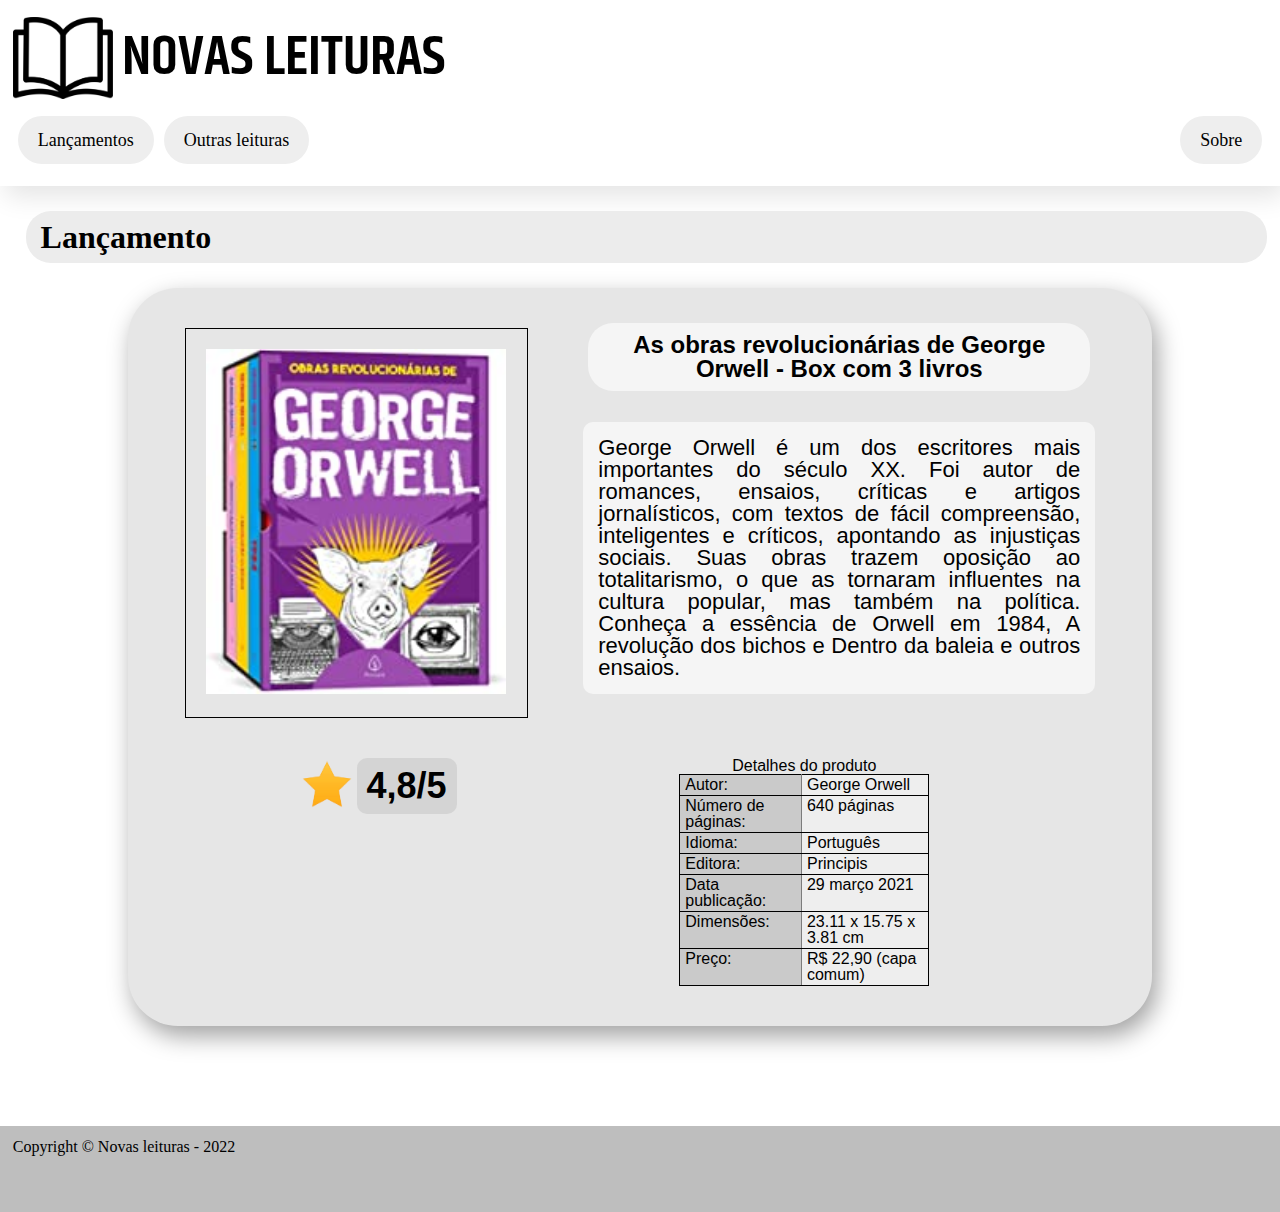
<file: TrabalhoWebDevRodolfoBerwanger/atividade/index.html>
<!DOCTYPE html>
<html lang="pt-br">

<head>
    <meta charset="UTF-8">
    <meta http-equiv="X-UA-Compatible" content="IE=edge">
    <meta name="viewport" content="width=device-width, initial-scale=1.0">
    <title>Título da página</title>
    <link rel="stylesheet" href="_css/reset.css">
    <link rel="stylesheet" href="_css/styles.css">
</head>

<body>

    <!-- Cabeçalho -->

    <header>
        <img src="_images/book-icon.png" alt="">
        <h1> NOVAS LEITURAS </h1> 
    
        <!-- Menu de navegação -->
        <nav class="topnav">
            <ul>
                <li id="lancamento"><a href="index.html">Lançamentos</a></li>
                <li id="outras-leituras"><a href="livros.html">Outras leituras</a></li>
                <li id="sobre"><a href="sobre.html">Sobre</a></li>
            </ul>
        </nav>
    </header>
    
   
    <!-- Conteúdo principal -->

    <h2>Lançamento</h2>

    <main class="livros">
        
        <div style="text-align: center;">
        <figure class="image">
            <img src="_images/lancamento.jpg" alt="none"
            width="300px">
        </figure>
        
        
            <div class="descricao">
                <h3 class="livro">
                    As obras revolucionárias de George Orwell - Box com 3 livros
                </h3>
                <br>
                <p class="texto">
                    George Orwell é um dos escritores mais importantes do século XX. Foi autor de romances, ensaios, críticas e artigos jornalísticos, com textos de fácil compreensão, inteligentes e críticos, apontando as injustiças sociais. Suas obras trazem oposição ao totalitarismo, o que as tornaram influentes na cultura popular, mas também na política. Conheça a essência de Orwell em 1984, A revolução dos bichos e Dentro da baleia e outros ensaios.
                </p>


            </div>
        </div>

        <div style="float: left; margin-left: 17%;">
            <img src="_images/star.png" alt="" width="50px" style="display: inline-block; vertical-align: middle; margin-bottom: 20px;">
            <p class="nota">
                4,8/5
            </p>
        </div>
    
        <!-- Tabela -->
        
        <table class="detalhes">
            <caption>Detalhes do produto</caption>
            <tr>
                <td class="ce">Autor:</td>
                <td class="cd">George Orwell</td>
            </tr>
            <tr>
                <td class="ce">Número de páginas:</td>
                <td class="cd">640 páginas</td>
            </tr>
            <tr>
                <td class="ce">Idioma:</td>
                <td class="cd">Português</td>
            </tr>
            <tr>
                <td class="ce">Editora:</td>
                <td class="cd">Principis</td>
            </tr>
            <tr>
                <td class="ce">Data publicação:</td>
                <td class="cd">29 março 2021</td>
            </tr>
            <tr>
                <td class="ce">Dimensões:</td>
                <td class="cd">23.11 x 15.75 x 3.81 cm</td>
            </tr>
            <tr>
                <td class="ce">Preço:</td>
                <td class="cd">R$ 22,90 (capa comum)</td>
            </tr>
        </table>
        
        

    </main>

        
    <!-- Rodapé -->

    <footer>
        Copyright &copy; Novas leituras - 2022
    </footer>
</body>
</html>
</file>
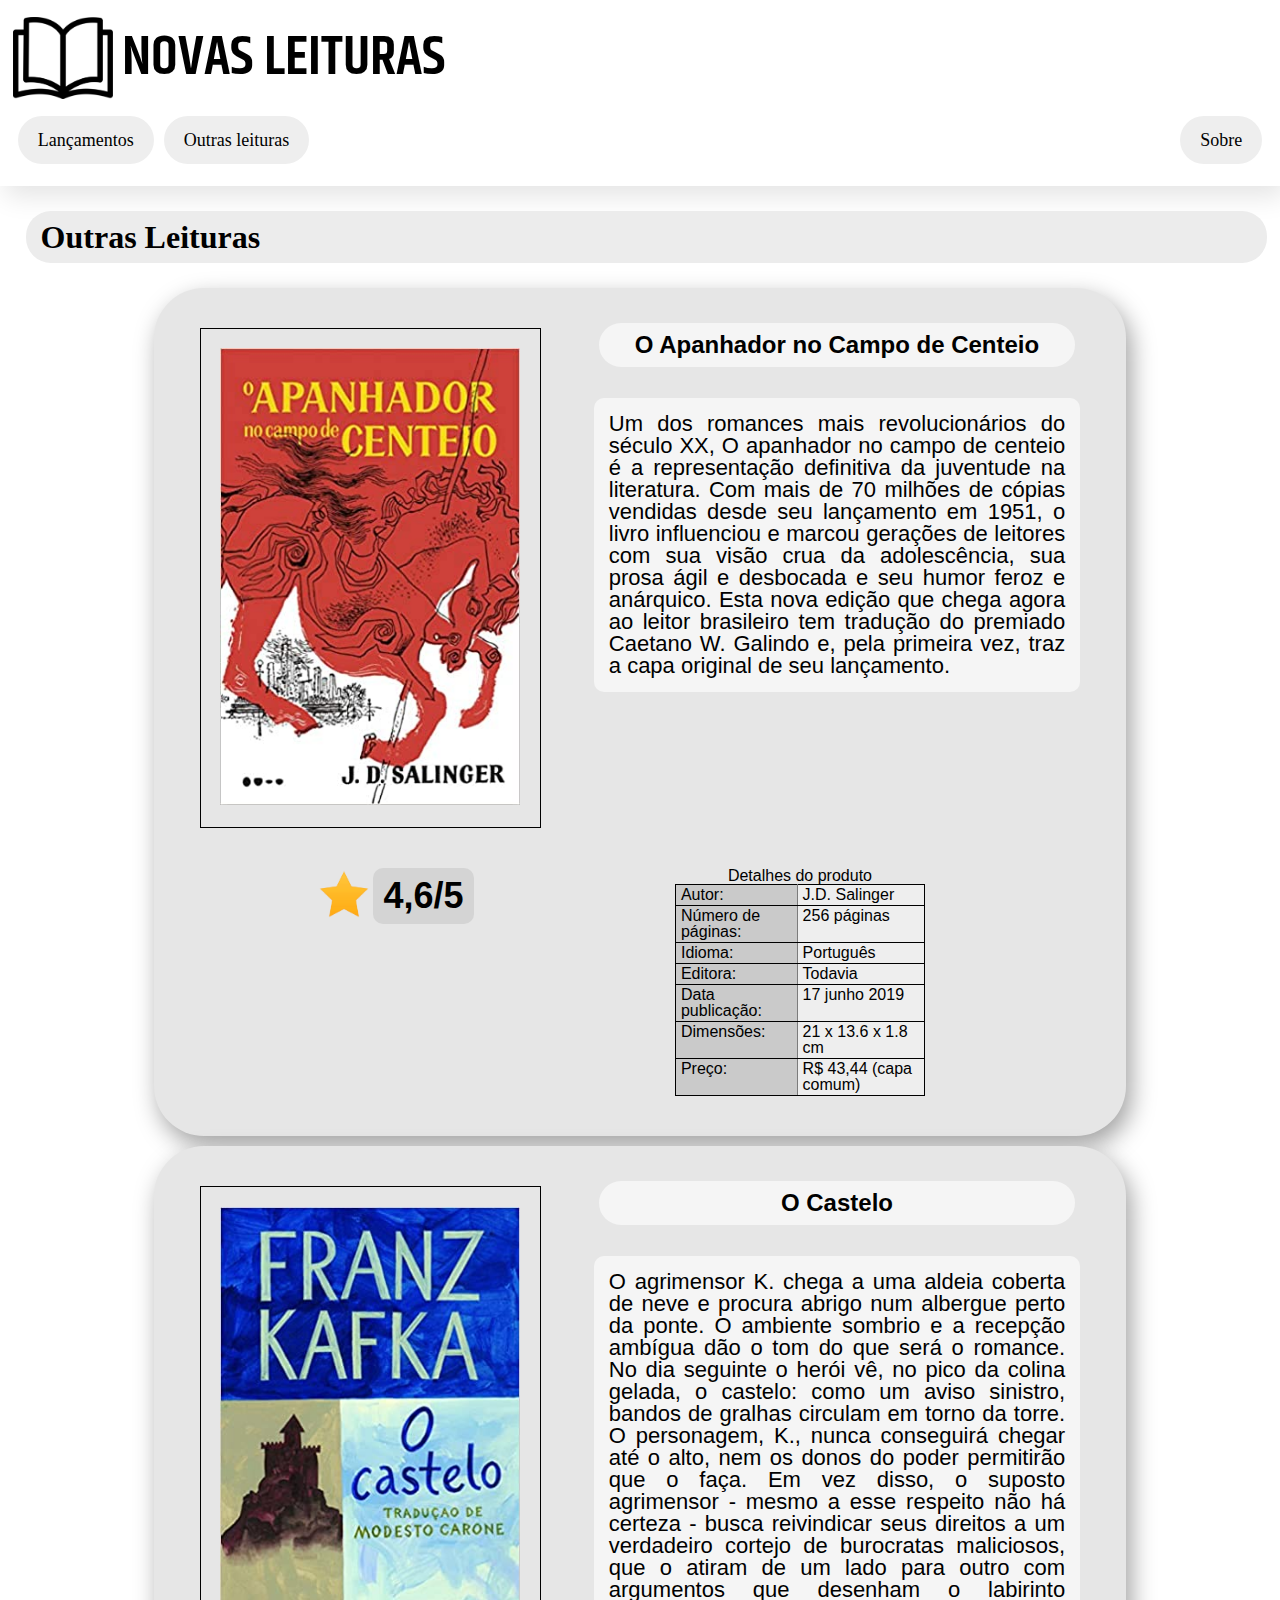
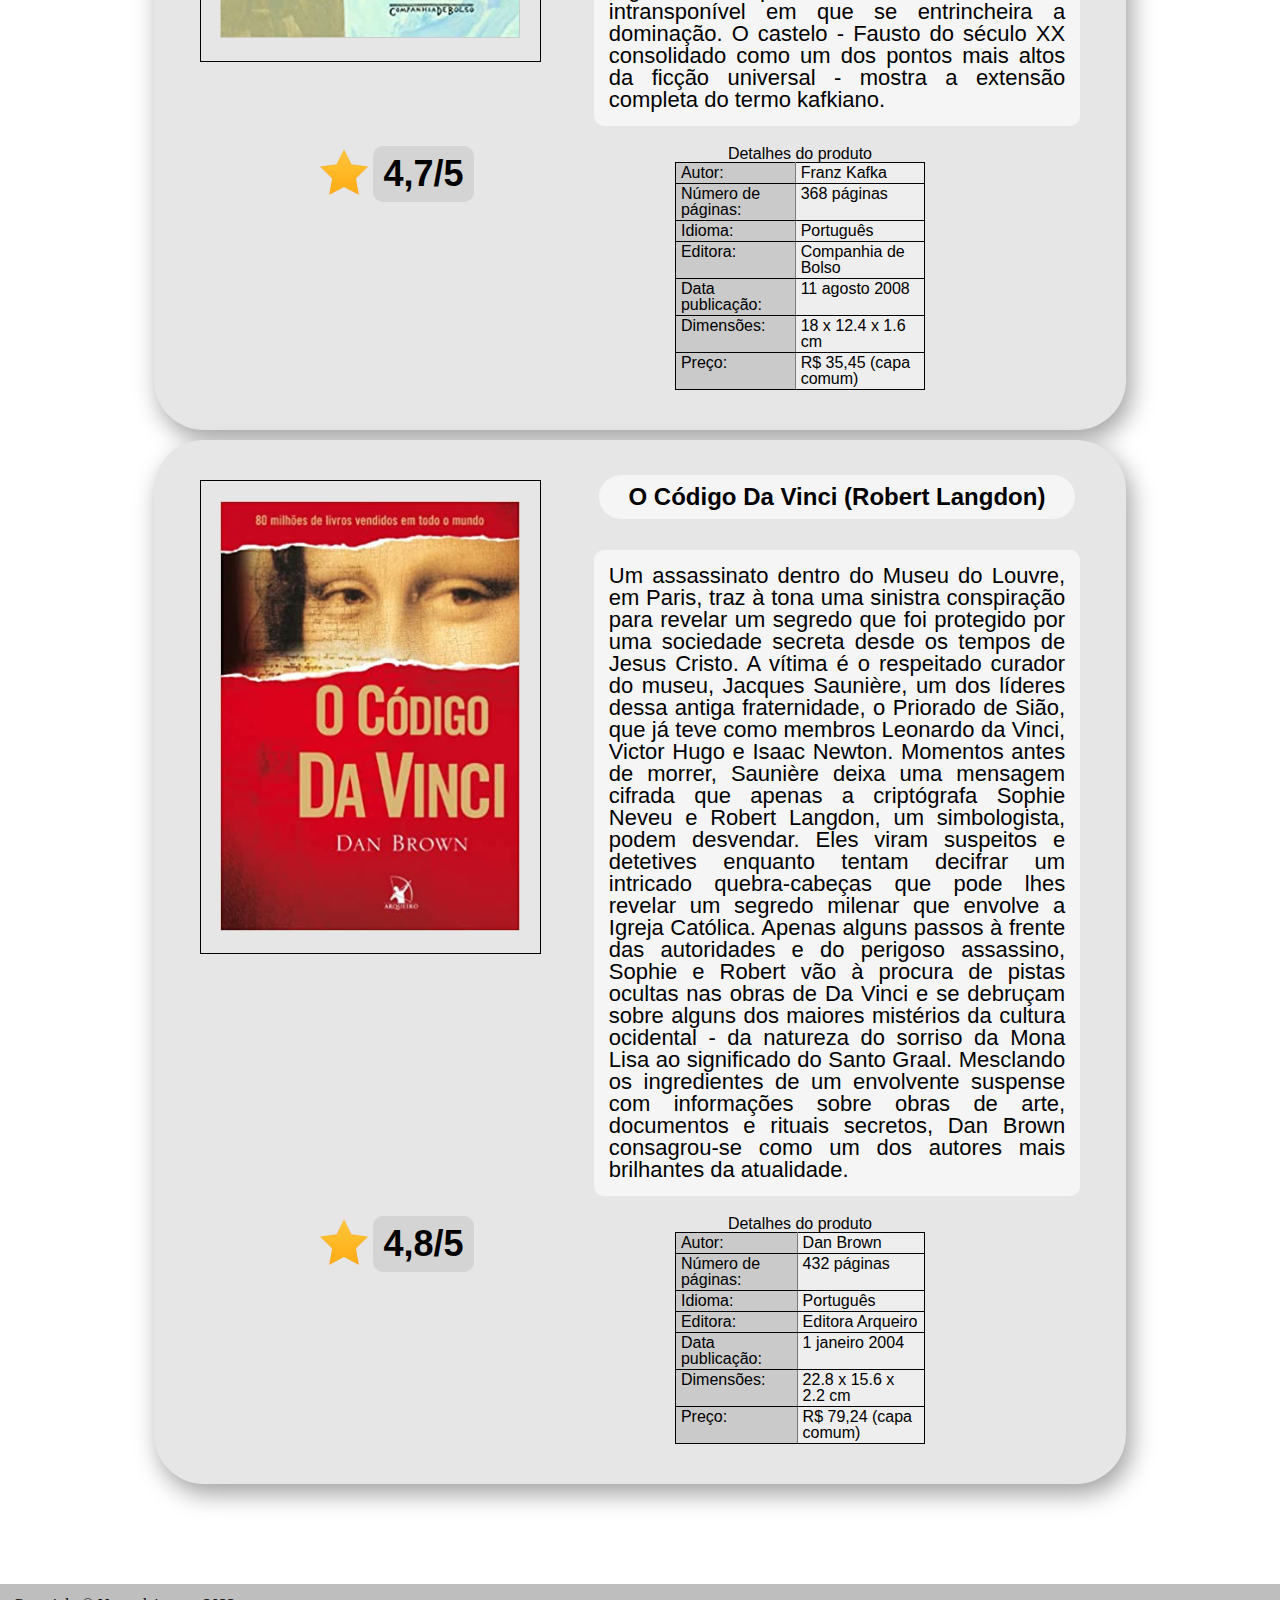
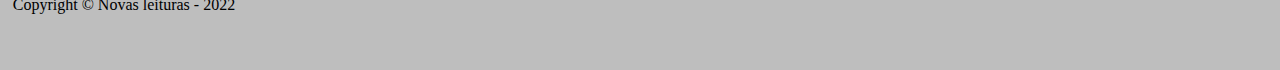
<file: TrabalhoWebDevRodolfoBerwanger/atividade/livros.html>
<!DOCTYPE html>
<html lang="pt-br">

<head>
    <meta charset="UTF-8">
    <meta http-equiv="X-UA-Compatible" content="IE=edge">
    <meta name="viewport" content="width=device-width, initial-scale=1.0">
    <title>Título da página</title>
    <link rel="stylesheet" href="_css/reset.css">
    <link rel="stylesheet" href="_css/styles.css">
</head>

<body>

    <!-- Cabeçalho -->

    <header>
        <img src="_images/book-icon.png" alt="">
        <h1> NOVAS LEITURAS </h1> 
    
        <!-- Menu de navegação -->
        <nav class="topnav">
            <ul>
                <li id="lancamento"><a href="index.html">Lançamentos</a></li>
                <li id="outras-leituras"><a href="livros.html">Outras leituras</a></li>
                <li id="sobre"><a href="sobre.html">Sobre</a></li>
            </ul>
        </nav>
    </header>
    
   
    <!-- Conteúdo principal -->

    <h2>Outras Leituras</h2>

    <main>
        
        <!-- LIVRO 1 -->

        <div id="livro-1" class="livros">

            <div style="text-align: center;">
            <figure class="image">
                <img src="_images/OApanhadorNoCampoDeCenteio.jpg" alt="none"
                width="300px">
            </figure>
            
                <div class="descricao">
                    <h3 class="livro">
                        O Apanhador no Campo de Centeio
                    </h3>
                    <br>
                    <p class="texto">
                        Um dos romances mais revolucionários do século XX, O apanhador no campo de centeio é a representação definitiva da juventude na literatura. Com mais de 70 milhões de cópias vendidas desde seu lançamento em 1951, o livro influenciou e marcou gerações de leitores com sua visão crua da adolescência, sua prosa ágil e desbocada e seu humor feroz e anárquico. Esta nova edição que chega agora ao leitor brasileiro tem tradução do premiado Caetano W. Galindo e, pela primeira vez, traz a capa original de seu lançamento.
                    </p>
                </div>
            </div>
            
            <div style="float: left; margin-left: 17%;">
                <img src="_images/star.png" alt="" width="50px" style="display: inline-block; vertical-align: middle; margin-bottom: 20px;">
                <p class="nota">
                    4,6/5
                </p>
            </div>

            <!-- Tabela -->
            
            <table class="detalhes">
                <caption>Detalhes do produto</caption>
                <tr>
                    <td class="ce">Autor:</td>
                    <td class="cd">J.D. Salinger </td>
                </tr>
                <tr>
                    <td class="ce">Número de páginas:</td>
                    <td class="cd">256 páginas</td>
                </tr>
                <tr>
                    <td class="ce">Idioma:</td>
                    <td class="cd">Português</td>
                </tr>
                <tr>
                    <td class="ce">Editora:</td>
                    <td class="cd">Todavia</td>
                </tr>
                <tr>
                    <td class="ce">Data publicação:</td>
                    <td class="cd">17 junho 2019</td>
                </tr>
                <tr>
                    <td class="ce">Dimensões:</td>
                    <td class="cd">21 x 13.6 x 1.8 cm</td>
                </tr>
                <tr>
                    <td class="ce">Preço:</td>
                    <td class="cd">R$ 43,44 (capa comum)</td>
                </tr>
            </table>    
        </div>

        <!-- LIVRO 2 -->

        <div id="livro-2" class="livros">

            <div style="text-align: center;">
            <figure class="image">
                <img src="_images/OCastelo.jpg" alt="none"
                width="300px">
            </figure>
            
                <div class="descricao">
                    <h3 class="livro">
                        O Castelo
                    </h3>
                    <br>
                    <p class="texto">
                        O agrimensor K. chega a uma aldeia coberta de neve e procura abrigo num albergue perto da ponte. O ambiente sombrio e a recepção ambígua dão o tom do que será o romance. No dia seguinte o herói vê, no pico da colina gelada, o castelo: como um aviso sinistro, bandos de gralhas circulam em torno da torre. O personagem, K., nunca conseguirá chegar até o alto, nem os donos do poder permitirão que o faça. Em vez disso, o suposto agrimensor - mesmo a esse respeito não há certeza - busca reivindicar seus direitos a um verdadeiro cortejo de burocratas maliciosos, que o atiram de um lado para outro com argumentos que desenham o labirinto intransponível em que se entrincheira a dominação. O castelo - Fausto do século XX consolidado como um dos pontos mais altos da ficção universal - mostra a extensão completa do termo kafkiano.
                    </p>
                </div>
            </div>
        
            <div style="float: left; margin-left: 17%;">
                <img src="_images/star.png" alt="" width="50px" style="display: inline-block; vertical-align: middle; margin-bottom: 20px;">
                <p class="nota">
                    4,7/5
                </p>
            </div>

            <!-- Tabela -->
            
            <table class="detalhes">
                <caption>Detalhes do produto</caption>
                <tr>
                    <td class="ce">Autor:</td>
                    <td class="cd">Franz Kafka</td>
                </tr>
                <tr>
                    <td class="ce">Número de páginas:</td>
                    <td class="cd">368 páginas</td>
                </tr>
                <tr>
                    <td class="ce">Idioma:</td>
                    <td class="cd">Português</td>
                </tr>
                <tr>
                    <td class="ce">Editora:</td>
                    <td class="cd">Companhia de Bolso</td>
                </tr>
                <tr>
                    <td class="ce">Data publicação:</td>
                    <td class="cd">11 agosto 2008</td>
                </tr>
                <tr>
                    <td class="ce">Dimensões:</td>
                    <td class="cd">18 x 12.4 x 1.6 cm</td>
                </tr>
                <tr>
                    <td class="ce">Preço:</td>
                    <td class="cd">R$ 35,45 (capa comum)</td>
                </tr>
            </table>    
        </div>

        <!-- LIVRO 3 -->

        <div id="livro-3" class="livros">

            <div style="text-align: center;">
            <figure class="image">
                <img src="_images/OCodigoDaVinci.jpg" alt="none"
                width="300px">
            </figure>
            
                <div class="descricao">
                    <h3 class="livro">
                        O Código Da Vinci (Robert Langdon)
                    </h3>
                    <br>
                    <p class="texto">
                        Um assassinato dentro do Museu do Louvre, em Paris, traz à tona uma sinistra conspiração para revelar um segredo que foi protegido por uma sociedade secreta desde os tempos de Jesus Cristo. A vítima é o respeitado curador do museu, Jacques Saunière, um dos líderes dessa antiga fraternidade, o Priorado de Sião, que já teve como membros Leonardo da Vinci, Victor Hugo e Isaac Newton.

Momentos antes de morrer, Saunière deixa uma mensagem cifrada que apenas a criptógrafa Sophie Neveu e Robert Langdon, um simbologista, podem desvendar. Eles viram suspeitos e detetives enquanto tentam decifrar um intricado quebra-cabeças que pode lhes revelar um segredo milenar que envolve a Igreja Católica.

Apenas alguns passos à frente das autoridades e do perigoso assassino, Sophie e Robert vão à procura de pistas ocultas nas obras de Da Vinci e se debruçam sobre alguns dos maiores mistérios da cultura ocidental - da natureza do sorriso da Mona Lisa ao significado do Santo Graal. Mesclando os ingredientes de um envolvente suspense com informações sobre obras de arte, documentos e rituais secretos, Dan Brown consagrou-se como um dos autores mais brilhantes da atualidade.
                    </p>
                </div>
            </div>
        
            <div style="float: left; margin-left: 17%;">
                <img src="_images/star.png" alt="" width="50px" style="display: inline-block; vertical-align: middle; margin-bottom: 20px;">
                <p class="nota">
                    4,8/5
                </p>
            </div>
            
            <!-- Tabela -->
            
            <table class="detalhes">
                <caption>Detalhes do produto</caption>
                <tr>
                    <td class="ce">Autor:</td>
                    <td class="cd">Dan Brown</td>
                </tr>
                <tr>
                    <td class="ce">Número de páginas:</td>
                    <td class="cd">432 páginas</td>
                </tr>
                <tr>
                    <td class="ce">Idioma:</td>
                    <td class="cd">Português</td>
                </tr>
                <tr>
                    <td class="ce">Editora:</td>
                    <td class="cd"> Editora Arqueiro</td>
                </tr>
                <tr>
                    <td class="ce">Data publicação:</td>
                    <td class="cd">1 janeiro 2004</td>
                </tr>
                <tr>
                    <td class="ce">Dimensões:</td>
                    <td class="cd">22.8 x 15.6 x 2.2 cm</td>
                </tr>
                <tr>
                    <td class="ce">Preço:</td>
                    <td class="cd">R$ 79,24 (capa comum)</td>
                </tr>
            </table>    
        </div>
    </main>  

    <!-- Rodapé -->

    <footer>
        Copyright &copy; Novas leituras - 2022
    </footer>
</body>
</html>
</file>
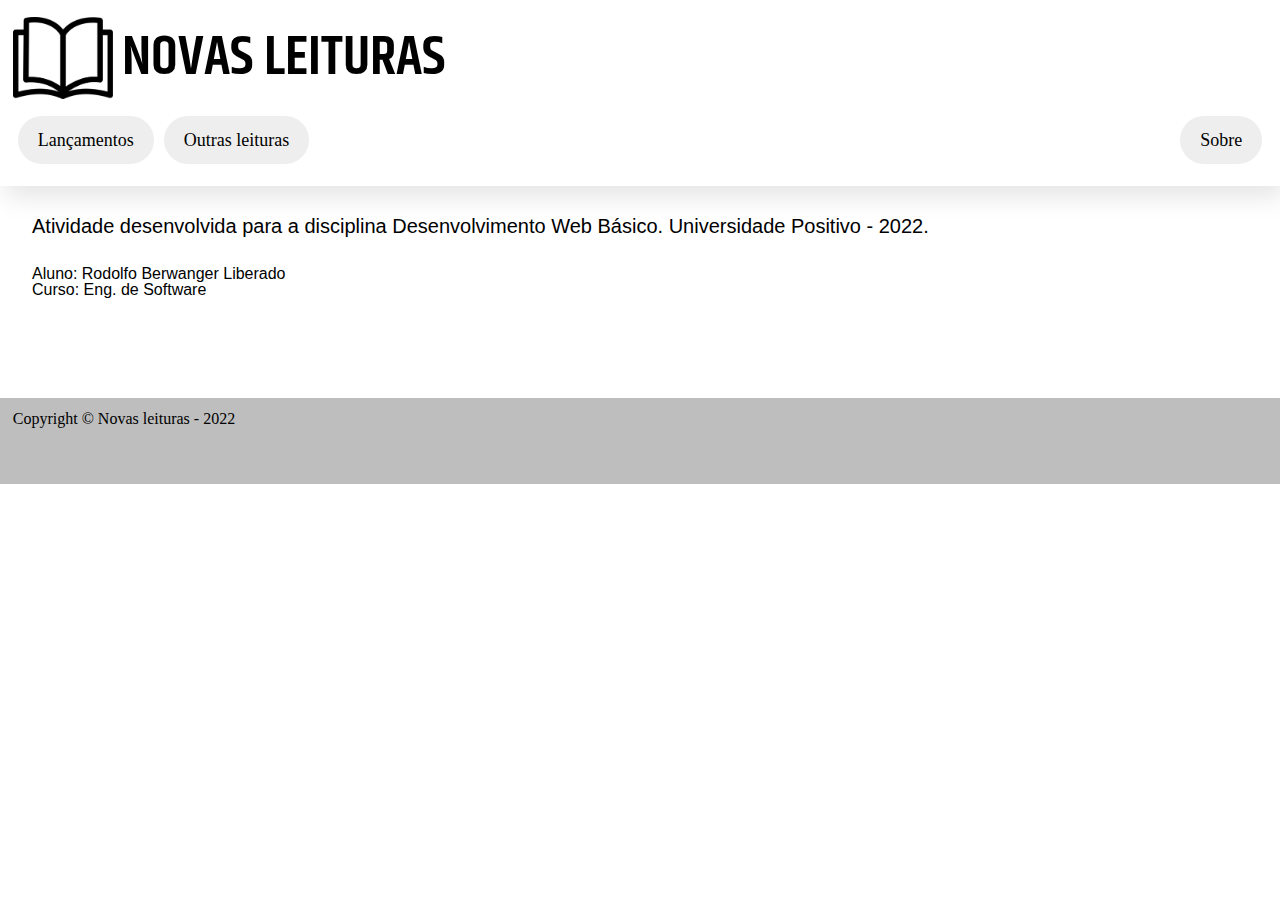
<file: TrabalhoWebDevRodolfoBerwanger/atividade/sobre.html>
<!DOCTYPE html>
<html lang="pt-br">

<head>
    <meta charset="UTF-8">
    <meta http-equiv="X-UA-Compatible" content="IE=edge">
    <meta name="viewport" content="width=device-width, initial-scale=1.0">
    <title>Título da página</title>
    <link rel="stylesheet" href="_css/reset.css">
    <link rel="stylesheet" href="_css/styles.css">
</head>

<body>

    <!-- Cabeçalho -->

    <header>
        <img src="_images/book-icon.png" alt="">
        <h1> NOVAS LEITURAS </h1>
        
    
        <!-- Menu de navegação -->
        <nav class="topnav">
            <ul>
                <li id="lancamento"><a href="index.html">Lançamentos</a></li>
                <li id="outras-leituras"><a href="livros.html">Outras leituras</a></li>
                <li id="sobre"><a href="sobre.html">Sobre</a></li>
            </ul>
        </nav>
    </header>

    <main>
        <p style="font-size: 20px; margin: 30px 0 30px 0;">Atividade desenvolvida para a disciplina Desenvolvimento Web Básico.

            Universidade Positivo - 2022.
        </p>

        <p>Aluno: Rodolfo Berwanger Liberado  <br>  Curso: Eng. de Software</p>
    </main>

    <!-- Rodapé -->

    <footer>
        Copyright &copy; Novas leituras - 2022
    </footer>
</body>
</html>
</file>
<file: TrabalhoWebDevRodolfoBerwanger/atividade/_css/styles.css>
@import url("https://fonts.googleapis.com/css2?family=Khand:wght@300&display=swap");

* {
  font-family: Arial, Helvetica, sans-serif;
}

header {
  width: 100%;
  text-align: left;
  background-color: white;
  box-shadow: 5px 10px 25px rgb(228, 228, 228);
  padding: 15px 0 15px 0;
}

header > img,
h1 {
  display: inline-block;
  vertical-align: middle;
}

header img {
  margin-left: 1%;
  width: 100px;
}

header h1 {
  font-family: "Khand", sans-serif;
  padding: 15px 0 15px 5px;
  font-weight: 600;
  font-size: 56px;
  color: black;
}

.topnav {
  margin-left: 1%;
  margin-right: 1%;
  padding-top: 10px;
  height: 60px;
  background-color: white;
}

.topnav li {
  display: inline-block;
  padding: 15px 20px 15px 20px;
  margin: 5px;
  background-color: rgb(238, 238, 238);
  border-radius: 25px;
  font-size: 18px;
  vertical-align: middle;
  transition: transform 0.5s, background-color 0.5s;
}

.topnav a {
  text-decoration: none;
  color: black;
}

.topnav li:hover {
  transform: scale(1.05);
  background-color: rgb(179, 179, 179);
}

#lancamento,
#outras-leituras {
  float: left;
}

#sobre {
  float: right;
}

h2 {
  font-size: 32px;
  margin: 25px 1% 25px 2%;
  font-weight: bold;
  background-color: rgb(236, 236, 236);
  padding: 10px 15px 10px 15px;
  border-radius: 25px;
}

h3 {
  font-size: 24px;
  margin: 15px 1% 15px 1%;
  font-weight: bold;
  background-color: rgb(245, 245, 245);
  padding: 10px 15px 10px 15px;
  border-radius: 25px;
}

.descricao {
  display: inline-block;
  width: 50%;
  text-align: center;
}

main {
  width: 95%;
  margin: auto;
}

.image {
  display: inline-block;
  margin: 20px 5% 20px 0;
  vertical-align: top;
  padding: 2%;
  border: solid 1px;
}

.nota {
  display: inline-block;
  font-size: 36px;
  font-weight: bold;
  padding: 10px;
  margin-top: 20px;
  background-color: rgb(212, 212, 212);
  border-radius: 10px;
}

.livro {
  text-align: center;
}

.texto {
  font-size: 22px;
  text-align: justify;
  padding-left: 1%;
  padding-right: 1%;
  background-color: rgb(245, 245, 245);
  padding: 15px;
  border-radius: 10px;
}

.detalhes {
  width: 20%;
  margin: 20px auto 20px auto;
  min-width: 250px;
  background-color: rgb(238, 238, 238);
}

.detalhes td {
  padding: 2px 5px 2px 5px;
}

.ce {
  border: solid 1px;
  border-right: solid 1px rgb(124, 124, 124);
  background-color: rgb(202, 202, 202);
}

.cd {
  border: solid 1px;
  border-left: none;
}

footer {
  width: 98%;
  height: 60px;
  margin-top: 100px;
  padding: 1%;
  background-color: rgb(190, 190, 190);
}

.livros {
  width: 80%;
  padding-top: 20px;
  padding-bottom: 20px;
  box-shadow: 5px 10px 25px rgb(161, 161, 161);
  background-color: rgb(230, 230, 230);
  border-radius: 50px;
  margin: 10px auto 10px auto;
}
</file>
